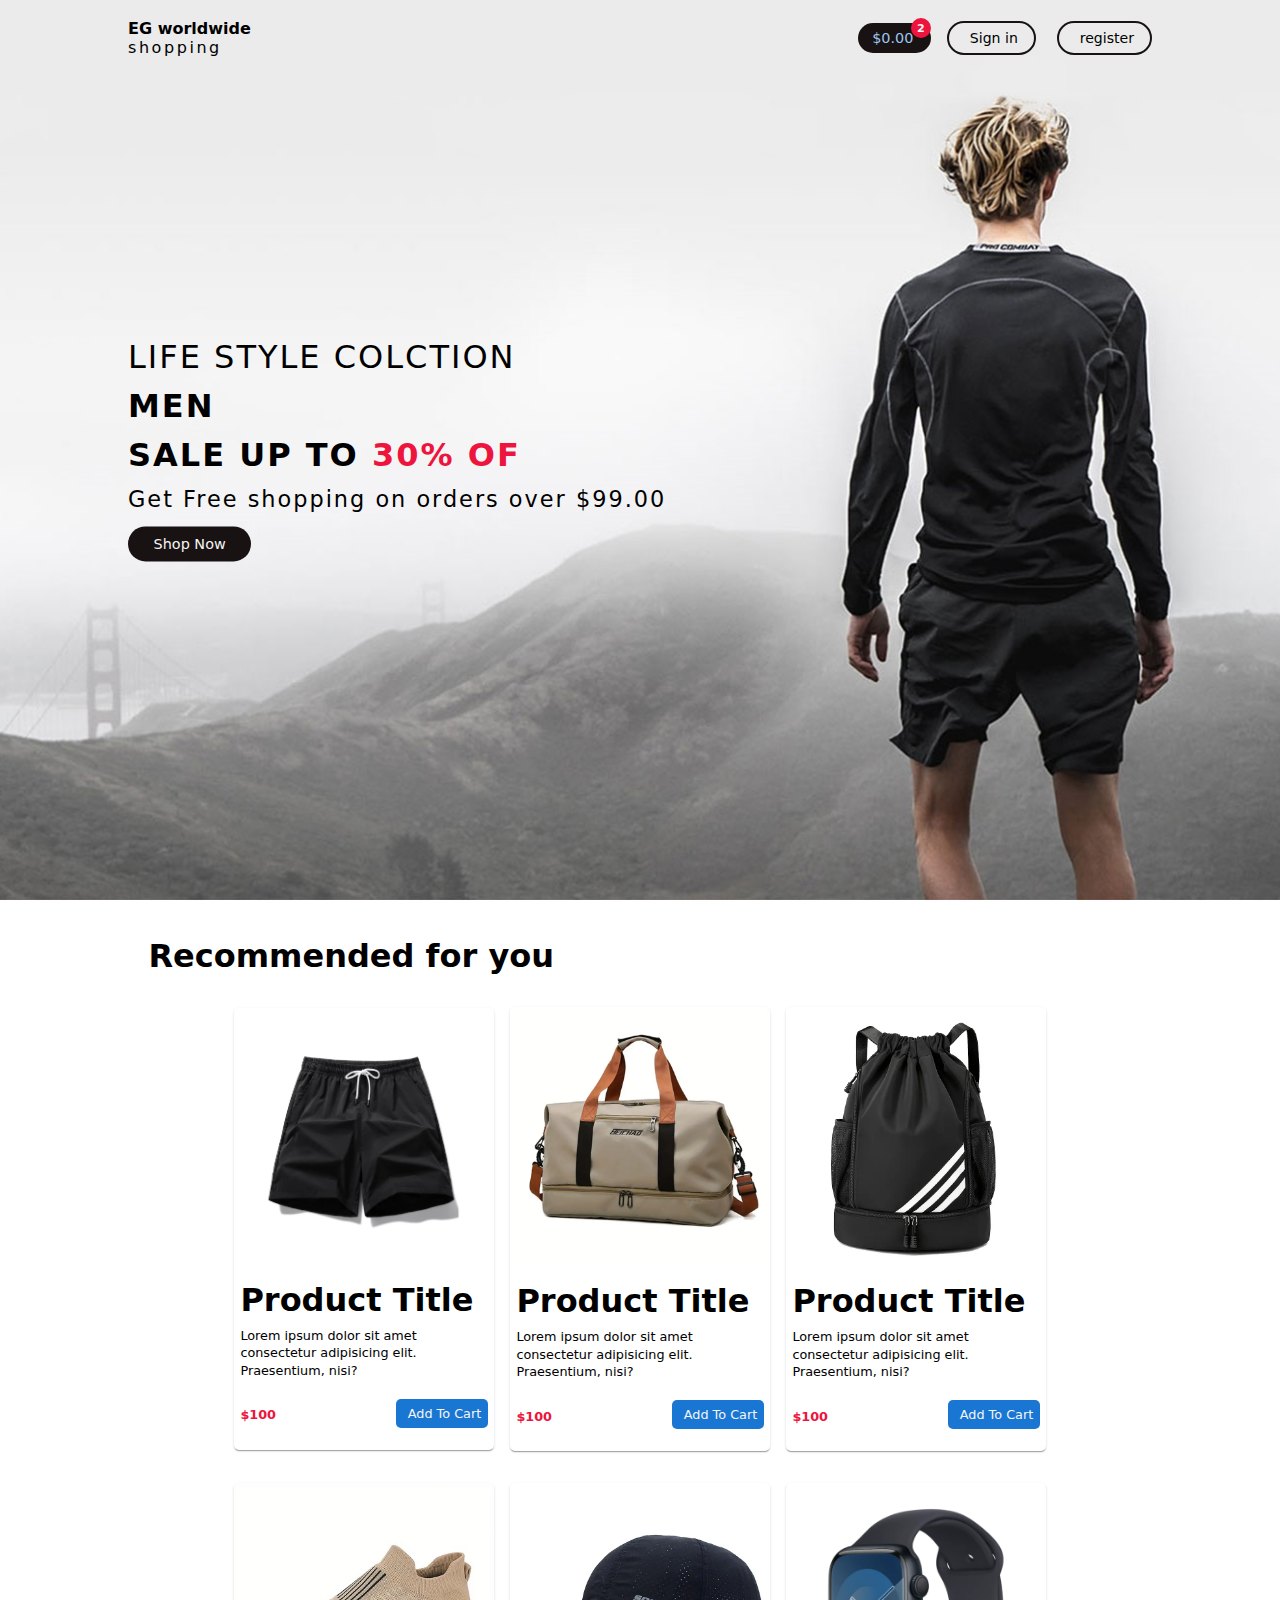
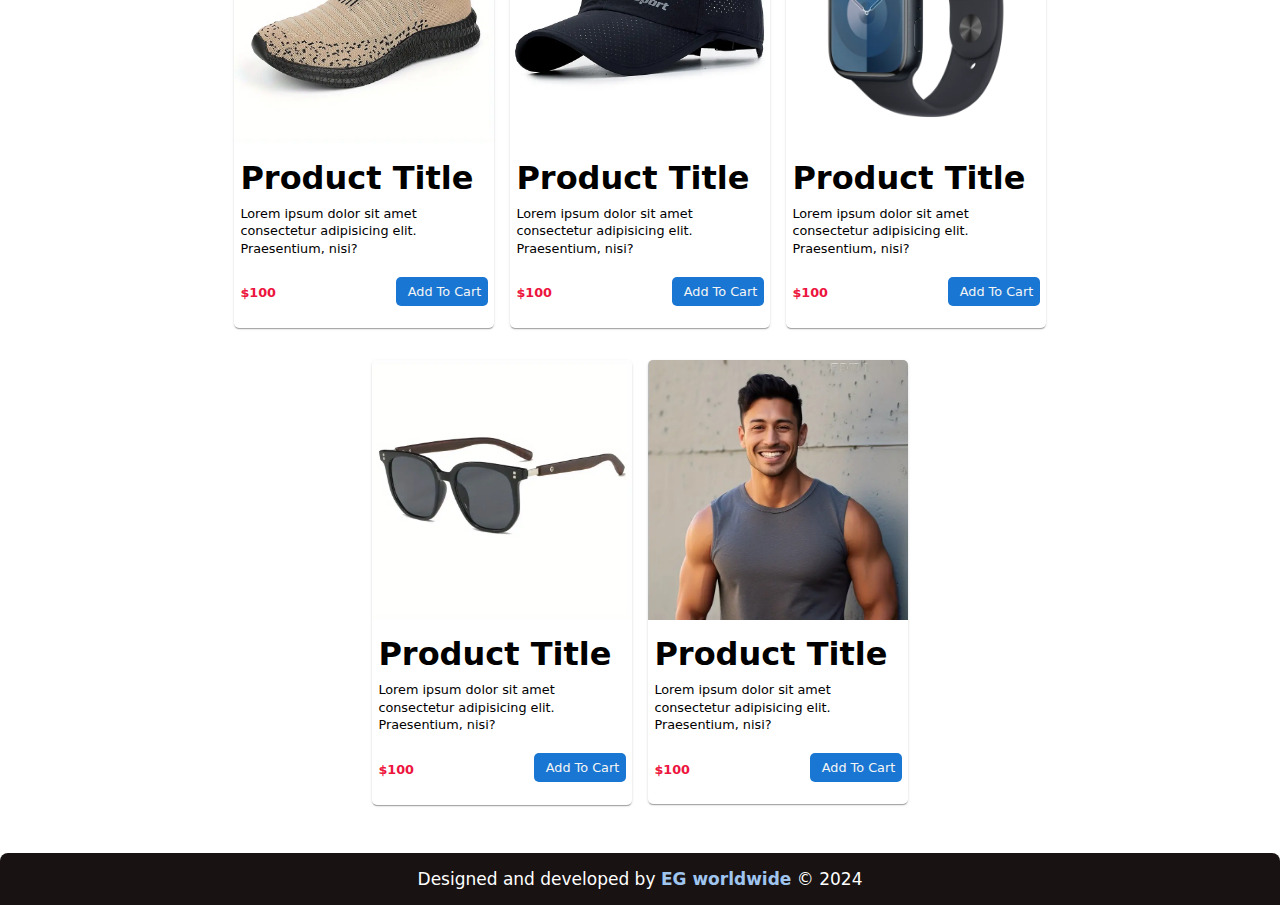
<file: index.html>
<!DOCTYPE html>
<html lang="en">

<head>
  <meta charset="UTF-8" />
  <meta name="viewport" content="width=device-width, initial-scale=1.0" />
  <link rel="shortcut icon" href="/images/bag-shopping-solid.svg" type="image/x-icon">
  <link rel="stylesheet" href="css/main.css" />
  <link rel="stylesheet" href="css/header.css">
  <link rel="stylesheet" href="css/pages/index.css">
  <link rel="stylesheet" href="css/pages/footer.css">
  <link rel="stylesheet" href="https://cdnjs.cloudflare.com/ajax/libs/font-awesome/6.6.0/css/all.min.css"
    integrity="sha512-Kc323vGBEqzTmouAECnVceyQqyqdsSiqLQISBL29aUW4U/M7pSPA/gEUZQqv1cwx4OnYxTxve5UMg5GT6L4JJg=="
    crossorigin="anonymous" referrerpolicy="no-referrer" />
  <title>EG worldwide</title>
</head>

<body>
  <div class="top-img">
    <header id="head" class="flex">
      <div class="logo">
        <i class="fa-solid fa-bag-shopping"></i>
        <span>EG worldwide</span>
        <p>shopping</p>
      </div>
      <div class="links">
        <a href="/pages/Cart.html" class="cart"><i class="fa-solid fa-cart-shopping"></i>
          $0.00<span class="proudct-number">2</span>
          <a href="./pages/signin.html" class="sign"><i class="fa-solid fa-right-to-bracket"></i>Sign in</a>
          <a href="./pages/register.html" class="register"><i class="fa-solid fa-user-plus"></i>register</a>
      </div>
    </header>
    <section class="content">
      <div class="lifestyle">Life Style Colction</div>
      <div class="men">Men</div>
      <div class="sale">Sale Up To
        <span>30% of </span>
      </div>
      <div class="get-free">Get Free shopping on orders over
        <span>$99.00</span>
      </div>
      <button>Shop Now</button>
    </section>

  </div>
  <main>
    <h1 class="recommended"><i class="fa-solid fa-check"></i> Recommended for you</h1>
    <section class="proudcts flex">
      <article class="card">
        <a href="./pages/products-detels .html" target="_blank">
          <img src="./images/1.png" alt="text"></a>
        <div class="content">
          <h1 class="title">product title</h1>
          <p class="descrption">
            Lorem ipsum dolor sit amet consectetur adipisicing elit. Praesentium, nisi?</p>
         <div class="flex">
           <div class="price">$100</div>
           <button class="flex"> <i class="fa-solid fa-cart-plus"></i> Add To Cart</button>
         </div>
        </div>
      </article>
      <article class="card">
        <a href="./pages/products-detels .html" target="_blank">
          <img src="./images/2.webp" alt="text"></a>
        <div class="content">
          <h1 class="title">product title</h1>
          <p class="descrption">
            Lorem ipsum dolor sit amet consectetur adipisicing elit. Praesentium, nisi?</p>
         <div class="flex">
           <div class="price">$100</div>
           <button class="flex"><i class="fa-solid fa-cart-plus"></i> Add To Cart</button>
         </div >
        </div>
      </article>
      <article class="card">
        <a href="./pages/products-detels .html" target="_blank">
          <img src="./images/3.webp" alt="text"></a>
        <div class="content">
          <h1 class="title">product title</h1>
          <p class="descrption">
            Lorem ipsum dolor sit amet consectetur adipisicing elit. Praesentium, nisi?</p>
         <div class="flex">
           <div class="price">$100</div>
           <button class="flex"><i class="fa-solid fa-cart-plus"></i> Add To Cart</button>
         </div>
        </div>
      </article>
      <article class="card">
        <a href="./pages/products-detels .html" target="_blank">
          <img src="./images/4.webp" alt="text"></a>
        <div class="content">
          <h1 class="title">product title</h1>
          <p class="descrption">
            Lorem ipsum dolor sit amet consectetur adipisicing elit. Praesentium, nisi?</p>
         <div class="flex">
           <div class="price">$100</div>
           <button class="flex"><i class="fa-solid fa-cart-plus"></i> Add To Cart</button>
         </div>
        </div>
      </article>
      <article class="card">
        <a href="./pages/products-detels .html" target="_blank">
          <img src="./images/5.webp" alt="text"></a>
        <div class="content">
          <h1 class="title">product title</h1>
          <p class="descrption">
            Lorem ipsum dolor sit amet consectetur adipisicing elit. Praesentium, nisi?</p>
         <div class="flex">
           <div class="price">$100</div>
           <button class="flex"><i class="fa-solid fa-cart-plus"></i> Add To Cart</button>
         </div>
        </div>
      </article>
      <article class="card">
        <a href="./pages/products-detels .html" target="_blank">
          <img src="./images/6.webp" alt="text"></a>
        <div class="content">
          <h1 class="title">product title</h1>
          <p class="descrption">
            Lorem ipsum dolor sit amet consectetur adipisicing elit. Praesentium, nisi?</p>
         <div class="flex">
           <div class="price">$100</div>
           <button class="flex"><i class="fa-solid fa-cart-plus"></i> Add To Cart</button>
         </div>
        </div>
      </article>
      <article class="card">
        <a href="./pages/products-detels .html" target="_blank">
          <img src="./images/7.webp" alt="text"></a>
        <div class="content">
          <h1 class="title">product title</h1>
          <p class="descrption">
            Lorem ipsum dolor sit amet consectetur adipisicing elit. Praesentium, nisi?</p>
         <div class="flex">
           <div class="price">$100</div>
           <button class="flex"><i class="fa-solid fa-cart-plus"></i> Add To Cart</button>
         </div>
        </div>
      </article>
      <article class="card">
        <a href="./pages/products-detels .html" target="_blank">
          <img src="./images/8.png" alt="text"></a>
        <div class="content">
          <h1 class="title">product title</h1>
          <p class="descrption">
            Lorem ipsum dolor sit amet consectetur adipisicing elit. Praesentium, nisi?</p>
         <div class="flex">
           <div class="price">$100</div>
           <button class="flex"><i class="fa-solid fa-cart-plus"></i> Add To Cart</button>
         </div>
        </div>
      </article>
    </section>
  </main>
  <footer>Designed and developed by <span>EG worldwide</span> © 2024 </footer>
</body>
<script src="js/main.js"></script>
</html>
</file>
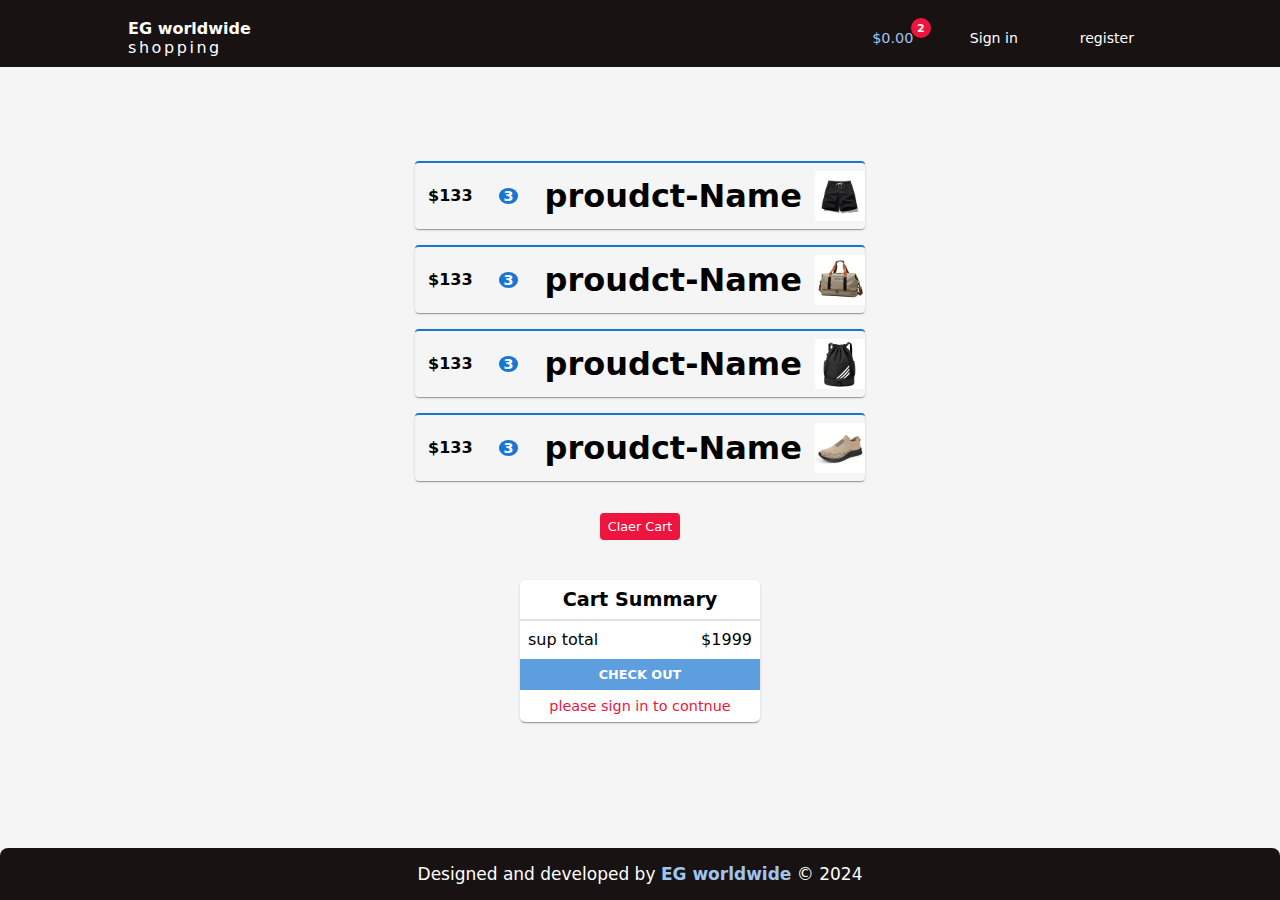
<file: pages/Cart.html>
<!DOCTYPE html>
<html lang="en">
<head>
    <meta charset="UTF-8">
    <link rel="shortcut icon" href="/images/bag-shopping-solid.svg" type="image/x-icon">
    <meta name="viewport" content="width=device-width, initial-scale=1.0">
    <link rel="stylesheet" href="../css/main.css">
    <link rel="stylesheet" href="../css/pages/cart.css">
    <link rel="stylesheet" href="../css/header.css">
    <link rel="stylesheet" href="../css/pages/footer.css">
    <link rel="stylesheet" href="https://cdnjs.cloudflare.com/ajax/libs/font-awesome/6.6.0/css/all.min.css"
    integrity="sha512-Kc323vGBEqzTmouAECnVceyQqyqdsSiqLQISBL29aUW4U/M7pSPA/gEUZQqv1cwx4OnYxTxve5UMg5GT6L4JJg=="
    crossorigin="anonymous" referrerpolicy="no-referrer" />
    <title>Cart</title>
</head>
<body>
 <div class="container">
   <header class="flex">
     <a href="/index.html" class="logo">
       <i class="fa-solid fa-bag-shopping"></i>
       <span>EG worldwide</span>
       <p>shopping</p>
     </a>
     <div class="links">
       <a href="" class="cart"><i class="fa-solid fa-cart-shopping"></i>
         $0.00<span class="proudct-number">2</span>
         <a href="/pages/signin.html" class="sign"><i class="fa-solid fa-right-to-bracket"></i>Sign in</a>
         <a href="" class="register"><i class="fa-solid fa-user-plus"></i>register</a>
     </div>
   </header>
  <main>
    <section class="main-cart">
        <article class="proudct flex">
            <button class="delete"><i class="fa-solid fa-trash-can" style="color: #e12323;"></i></button>
            <span class="price">$133</span>
            <button class="minus"><i class="fa-solid fa-minus" style="color:var(--buttonColor);"></i></button>
            <span class="stock">3</span>
            <button class="plus"><i class="fa-solid fa-plus" style="color:var(--buttonColor);"></i></button>
            <h1 class="proudct-name">proudct-Name</h1>
            <img style="width: 50px;" src="../images/1.png" alt="">
        </article>
        <article class="proudct flex">
            <button class="delete"><i class="fa-solid fa-trash-can" style="color: #e12323;"></i></button>
            <span class="price">$133</span>
            <button class="minus"><i class="fa-solid fa-minus" style="color:var(--buttonColor);"></i></button>
            <span class="stock">3</span>
            <button class="plus"><i class="fa-solid fa-plus" style="color:var(--buttonColor);"></i></button>
            <h1 class="proudct-name">proudct-Name</h1>
            <img style="width: 50px;" src="../images/2.webp" alt="">
        </article>
        <article class="proudct flex">
            <button class="delete"><i class="fa-solid fa-trash-can" style="color: #e12323;"></i></button>
            <span class="price">$133</span>
            <button class="minus"><i class="fa-solid fa-minus" style="color:var(--buttonColor);"></i></button>
            <span class="stock">3</span>
            <button class="plus"><i class="fa-solid fa-plus" style="color:var(--buttonColor);"></i></button>
            <h1 class="proudct-name">proudct-Name</h1>
            <img style="width: 50px;" src="../images/3.webp" alt="">
        </article>
        <article class="proudct flex">
            <button class="delete"><i class="fa-solid fa-trash-can" style="color: #e12323;"></i></button>
            <span class="price">$133</span>
            <button class="minus"><i class="fa-solid fa-minus" style="color:var(--buttonColor);"></i></button>
            <span class="stock">3</span>
            <button class="plus"><i class="fa-solid fa-plus" style="color:var(--buttonColor);"></i></button>
            <h1 class="proudct-name">proudct-Name</h1>
            <img style="width: 50px;" src="../images/4.webp" alt="">
        </article>
    </section>
    <button class="claer"><i class="fa-solid fa-trash-can" ></i> Claer Cart</button>
    <section class="summary">
        <h1>Cart Summary</h1>
       <div class="sup flex">
         <p>sup total</p>
        <span>$1999</span>
       </div>
        <button disabled class=" check">Check out</button>
       <a href="../pages/signin.html">
         <p> please sign in to contnue </p>
       </a>
    </section>
  </main>  <footer>Designed and developed by <a href="#"><span>EG worldwide</span></a> © 2024 </footer>
 </div class="container">
</body>
</html>
</file>
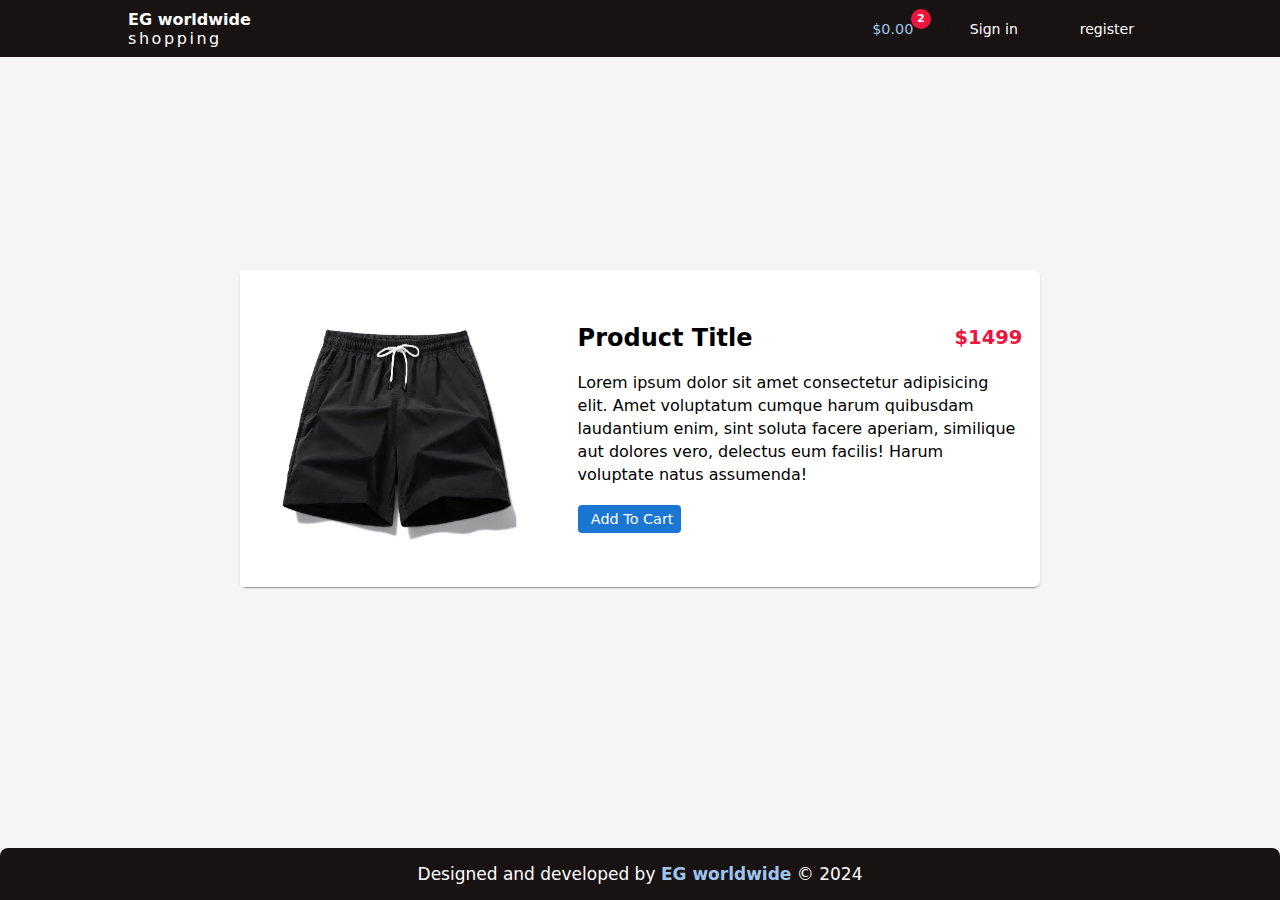
<file: pages/products-detels .html>
<!DOCTYPE html>
<html lang="en">
<head>
    <meta charset="UTF-8">
    <meta name="viewport" content="width=device-width, initial-scale=1.0">
    <link rel="shortcut icon" href="/images/bag-shopping-solid.svg" type="image/x-icon">
    <link rel="stylesheet" href="../css/main.css">
    <link rel="stylesheet" href="../css/header.css">
    <link rel="stylesheet" href="../css/pages/footer.css">
    <link rel="stylesheet" href="https://cdnjs.cloudflare.com/ajax/libs/font-awesome/6.6.0/css/all.min.css"
    integrity="sha512-Kc323vGBEqzTmouAECnVceyQqyqdsSiqLQISBL29aUW4U/M7pSPA/gEUZQqv1cwx4OnYxTxve5UMg5GT6L4JJg=="
    crossorigin="anonymous" referrerpolicy="no-referrer" />
    <link rel="stylesheet" href="../css/pages/products-detels.css">
    <title>Products-Details</title>
</head>
<body>
 <div class="container">
   <header class="flex">
     <a href="/index.html" class="logo">
       <i class="fa-solid fa-bag-shopping"></i>
       <span>EG worldwide</span>
       <p>shopping</p>
     </a>
     <div class="links">
       <a href="Cart.html" class="cart"><i class="fa-solid fa-cart-shopping"></i>
         $0.00<span class="proudct-number">2</span>
         <a href="./signin.html" class="sign"><i class="fa-solid fa-right-to-bracket"></i>Sign in</a>
         <a href="register.html" class="register"><i class="fa-solid fa-user-plus"></i>register</a>
     </div>
   </header>
  <main>
    <section class="details flex">
      <img src="/images/1.png" alt="">
      <div class="content">
        <h2 class="flex">Product Title<span>$1499</span></h2>
        <p>Lorem ipsum dolor sit amet consectetur adipisicing elit.
           Amet voluptatum cumque harum quibusdam laudantium enim, 
           sint soluta facere aperiam, similique aut dolores vero,
            delectus eum facilis! Harum voluptate natus assumenda!</p>
            <button class="flex">
              <i class="fa-solid fa-cart-plus"></i>
               Add To Cart
            </button>
      </div>
    </section>
  </main> 
   <footer>Designed and developed by <span>EG worldwide</span> © 2024 </footer>
 </div>
</body>
</html>
</file>
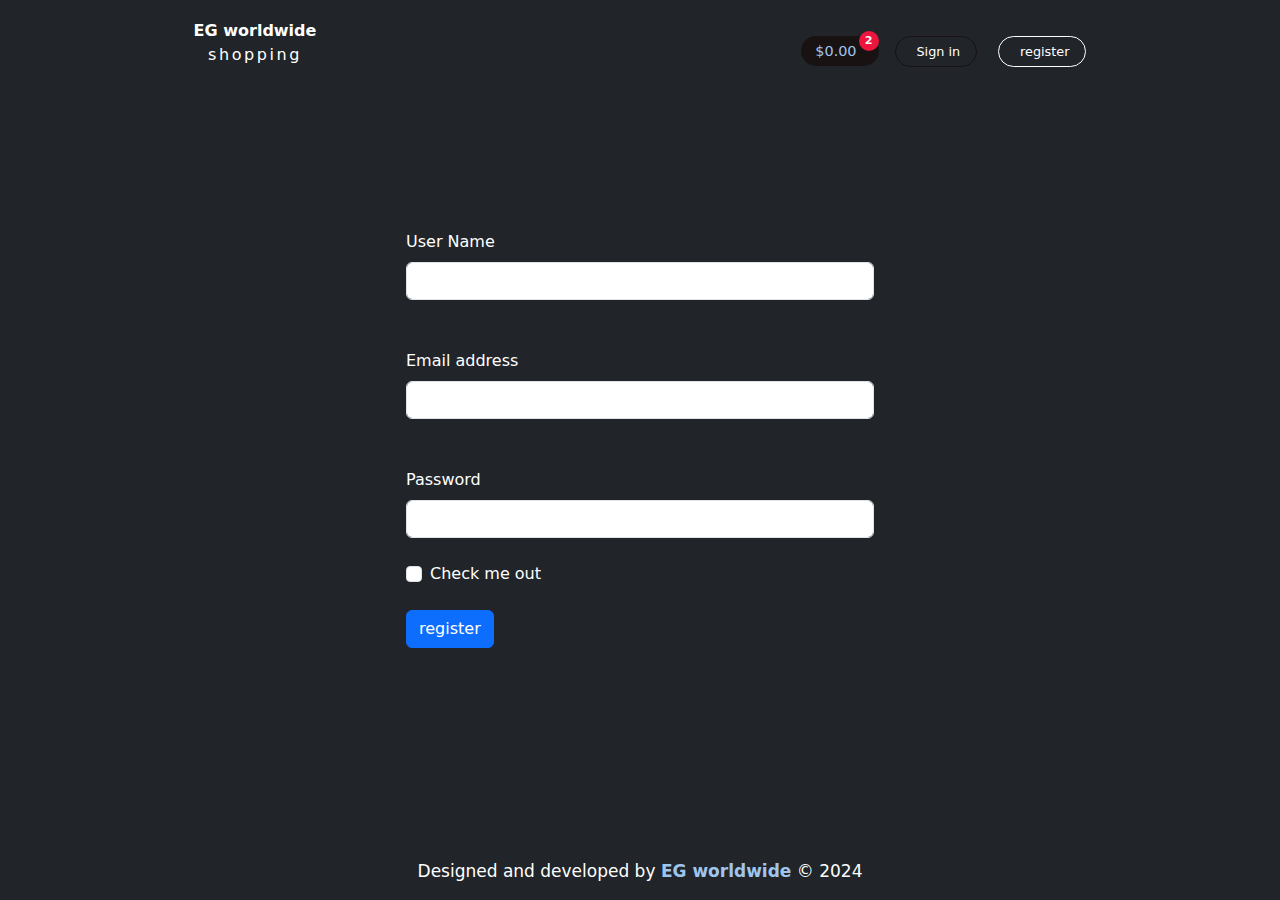
<file: pages/register.html>
<!DOCTYPE html>
<html lang="en">
<head>
  <meta charset="UTF-8" />
  <meta name="viewport" content="width=device-width, initial-scale=1.0" />
  <link rel="shortcut icon" href="/images/bag-shopping-solid.svg" type="image/x-icon">
  <link rel="stylesheet" href="/css/main.css">
  <link rel="stylesheet" href="/css/header.css">
  <link rel="stylesheet" href="/css/pages/index.css">
  <link rel="stylesheet" href="/css/pages/footer.css">
  <link rel="stylesheet" href="/css/pages/bootstrap.min.css">
  <link rel="stylesheet" href="/css/pages/register.css">
  <link rel="stylesheet" href="https://cdnjs.cloudflare.com/ajax/libs/font-awesome/6.6.0/css/all.min.css"
    integrity="sha512-Kc323vGBEqzTmouAECnVceyQqyqdsSiqLQISBL29aUW4U/M7pSPA/gEUZQqv1cwx4OnYxTxve5UMg5GT6L4JJg=="
    crossorigin="anonymous" referrerpolicy="no-referrer" />
    <title>register</title>
</head>
<body class=" container text-center text-bg-dark">
  <header class="flex">
    <a href="/index.html" class="logo">
      <i class="fa-solid fa-bag-shopping"></i>
      <span>EG worldwide</span>
      <p>shopping</p>
    </a>
    <div class="links">
      <a href="" class="cart"><i class="fa-solid fa-cart-shopping"></i>
        $0.00<span class="proudct-number">2</span>
        <a href="./signin.html" class="sign"><i class="fa-solid fa-right-to-bracket"></i>Sign in</a>
        <a href="" class="register"><i class="fa-solid fa-user-plus"></i>register</a>
    </div>
  </header>

  <main class=" px-3">
    <form>
      <div class="mb-4">
        <label for="exampleInputEmail1" class="form-label">User Name</label>
        <input type="email" class="form-control" id="exampleInputEmail1" aria-describedby="emailHelp">
        <div id="emailHelp" class="form-text">We'll never share your email with anyone else.</div>
      </div>
      <div class="mb-4">
        <label for="exampleInputEmail1" class="form-label">Email address</label>
        <input type="email" class="form-control" id="exampleInputEmail1" aria-describedby="emailHelp">
        <div id="emailHelp" class="form-text">We'll never share your email with anyone else.</div>
      </div>
      <div class="mb-4">
        <label for="exampleInputPassword1" class="form-label">Password</label>
        <input type="password" class="form-control" id="exampleInputPassword1">
      </div>
      <div class="mb-4 form-check">
        <input type="checkbox" class="form-check-input" id="exampleCheck1">
        <label class="form-check-label" for="exampleCheck1">Check me out</label>
      </div>
      <button type="submit" class="btn btn-primary">register</button>
    </form>
  </main>

  <footer>Designed and developed by <span> EG worldwide</span> © 2024 </footer>

</div>
    </body>
</html>
</file>
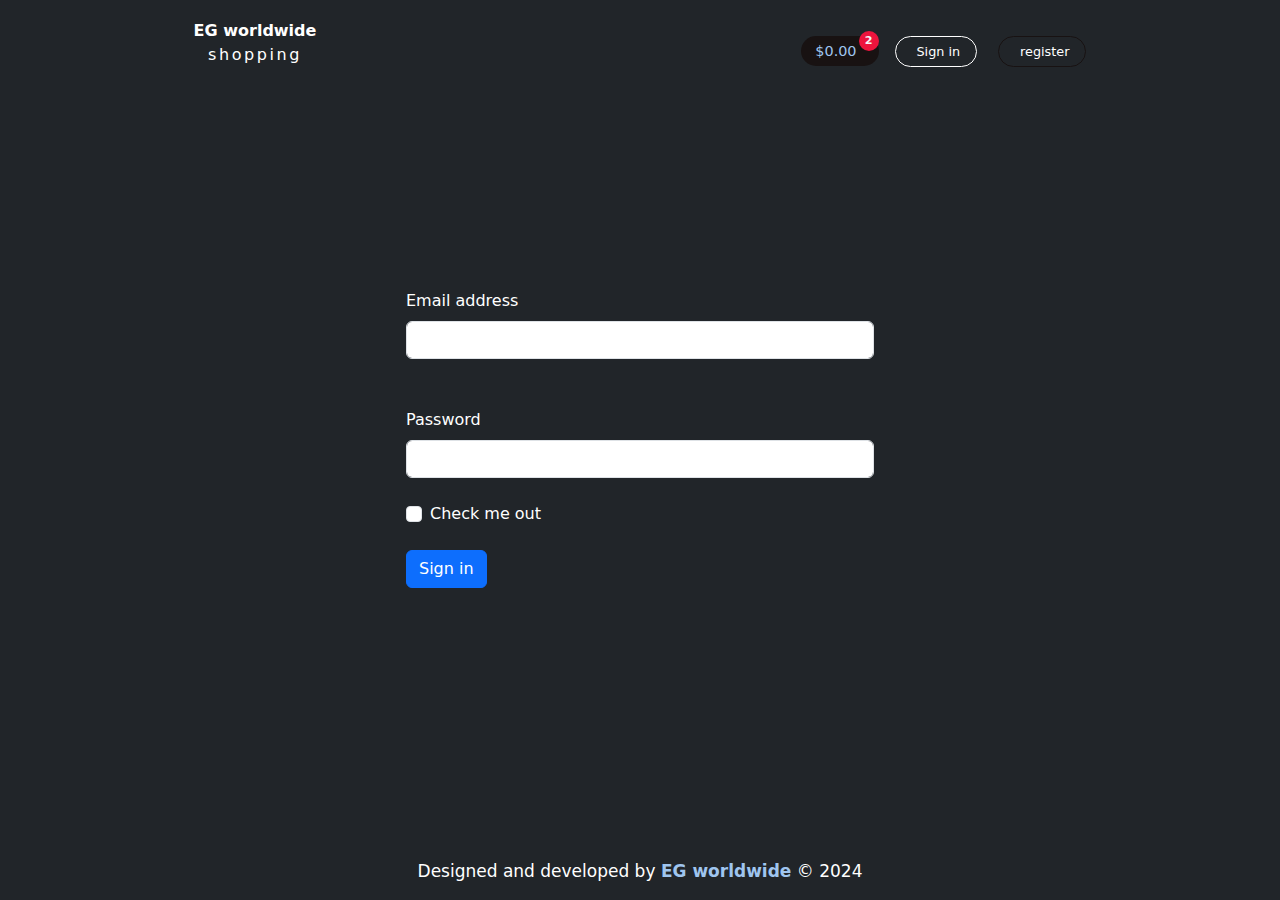
<file: pages/signin.html>
<!DOCTYPE html>
<html lang="en">
<head>
  <meta charset="UTF-8" />
  <meta name="viewport" content="width=device-width, initial-scale=1.0" />
  <link rel="shortcut icon" href="/images/bag-shopping-solid.svg" type="image/x-icon">
  <link rel="stylesheet" href="/css/main.css">
  <link rel="stylesheet" href="/css/header.css">
  <link rel="stylesheet" href="/css/pages/index.css">
  <link rel="stylesheet" href="/css/pages/footer.css">
  <link rel="stylesheet" href="/css/pages/bootstrap.min.css">
  <link rel="stylesheet" href="/css/pages/signin.css">
  <link rel="stylesheet" href="https://cdnjs.cloudflare.com/ajax/libs/font-awesome/6.6.0/css/all.min.css"
    integrity="sha512-Kc323vGBEqzTmouAECnVceyQqyqdsSiqLQISBL29aUW4U/M7pSPA/gEUZQqv1cwx4OnYxTxve5UMg5GT6L4JJg=="
    crossorigin="anonymous" referrerpolicy="no-referrer" />
    <title>Signin</title>
</head>
<body class=" container text-center text-bg-dark">
  <header class="flex">
    <a href="/index.html" class="logo">
      <i class="fa-solid fa-bag-shopping"></i>
      <span>EG worldwide</span>
      <p>shopping</p>
    </a>
    <div class="links">
      <a href="Cart.html" class="cart"><i class="fa-solid fa-cart-shopping"></i>
        $0.00<span class="proudct-number">2</span>
        <a href="./signin.html" class="sign"><i class="fa-solid fa-right-to-bracket"></i>Sign in</a>
        <a href="/pages/register.html" class="register"><i class="fa-solid fa-user-plus"></i>register</a>
    </div>
  </header>

  <main class=" px-3">
    <form>
      <div class="mb-4">
        <label for="exampleInputEmail1" class="form-label">Email address</label>
        <input type="email" class="form-control" id="exampleInputEmail1" aria-describedby="emailHelp">
        <div id="emailHelp" class="form-text">We'll never share your email with anyone else.</div>
      </div>
      <div class="mb-4">
        <label for="exampleInputPassword1" class="form-label">Password</label>
        <input type="password" class="form-control" id="exampleInputPassword1">
      </div>
      <div class="mb-4 form-check">
        <input type="checkbox" class="form-check-input" id="exampleCheck1">
        <label class="form-check-label" for="exampleCheck1">Check me out</label>
      </div>
      <button type="submit" class="btn btn-primary">Sign in</button>
    </form>
  </main>

  <footer>Designed and developed by <span>EG worldwide</span> © 2024 </footer>

</div>
    </body>
</html>
</file>
<file: css/main.css>
/* ===============
      Colors
================== */
:root {
  --bodyBG: #f5f5f5;
  --bodyFont: #181212;
  --fontColor: #9fc5ef;
  --icon: #40464d;
  --numberColor:#ed143d;
  --redButton:#ed143d;
  --buttonColor :#1976d2;
  --footer-bg:#181212;
  --white: #fff;
}
/*=================
    my class 
  =================*/

.border {
  border: 2px red solid;
}
.flex {
  display: flex;
  align-items: center;
}
/* =====================
     General Style
 ======================== */
* {
  margin: 0;
  padding: 0;
  user-select: none;
}
@import url("https://fonts.googleapis.com/css2?family=Roboto:wght@100;300;400;500;700;900&display=swap");

html {
  font-family: system-ui, -apple-system, "Roboto", sans-serif;
  box-sizing: border-box;
  scroll-behavior: smooth;

}
main {
  width: 80%;
  margin-inline: auto;
}
@media (width < 600px ) {
  main {
    width: 100%;
  }
}
*,
*:before,
*:after {
  box-sizing: inherit;
}
::-webkit-scrollbar {
  width: 0.88rem;
}

::-webkit-scrollbar-track {
  border: 7px solid #292c3b;
  box-shadow: inset 0 0 2.5px 2px rgba(0, 0, 0, 0.5);
  border-radius: 4px;
  background-color: #d4d4d8;
}

::-webkit-scrollbar-thumb {
  background: #999;
  border-radius: 2px;
}

::-webkit-scrollbar-thumb:hover {
  background: #555;
}

/* for Firefox */
html {
  scrollbar-color: #9e4673 #3d4a59;
}
/* =====================
      Html Element
   ===================== */
.fixed {
  position: fixed;
  right: 0;
  left: 0;
  background-color: var(--footer-bg);
  z-index: 11;
  color: var(--white);
  & .fa-solid {
    color: var(--white);
  }
}
   a,
button {
  all: unset;
  display: inline-block;
  transition: 0.2s;
}
button:active,
a:active {
  scale: 0.8;
}
button:hover,
a:hover {
  cursor: pointer;
}
button:disabled {
  opacity: 0.7;
  cursor: no-drop;
  scale: 1;
}
li {
  list-style: none;
}
.fa-solid {
  color: var(--icon);
}
</file>
<file: css/header.css>
header.flex {
  justify-content: space-between;
  align-items: center;
  padding-inline: 10%;
  padding-top: 1.2rem;

  & .sign {
    margin-inline: 1rem;
  }

  & .sign,
  .register {
    padding: 0.44rem 1rem;
    border: 2px solid var(--bodyFont);
    border-radius: 20px;
    font-size: 0.88rem;
    font-weight: 500;
  }
  & .links .fa-solid {
    margin-right: 0.3rem;
  }
  & .sign:hover,
  .register:hover,
  .sign:hover .fa-solid,
  .register:hover .fa-solid {
    background-color: var(--bodyFont);
    color: var(--fontColor);
  }
  & .cart {
    position: relative;
    padding: 0.44rem 1.1rem 0.44rem 0.6rem;
    background-color: var(--bodyFont);
    border-radius: 20px;
    color: var(--fontColor);
    font-size: 0.9rem;
    font-weight: 500;
  }
  & .cart .fa-solid {
    color: var(--fontColor);
  }
  & .cart .proudct-number {
    position: absolute;
    width: 20px;
    height: 20px;
    background-color:var(--numberColor);
    top: -5px;
    font-size: 0.7rem;
    font-weight: bold;
    right: 0;
    color: var(--bodyBG);
    border-radius: 50%;
    display: flex;
    align-items: center;
    justify-content: center;
  }

  & .logo .fa-solid {
    font-size: 1rem;
  }
  & .logo span {
    font-weight: bold;
  }
  & .logo p {
    letter-spacing: 0.16rem;
    font-weight: 400;
  }
}


@media( width < 600px){
    header.flex  {
        justify-content: center;
        padding-inline: 0;
        
        & .logo .fa-solid, p {
            display: none;
        }
        
        & .links {
            display: flex;
            flex-wrap: wrap;
            gap: 1rem;
            margin-left: 10px;
            justify-content: center;
        }
    
    }
    }
</file>
<file: css/pages/index.css>
div.top-img {
  position: relative;
  background-image: url(../../images/bac.jpg);
  height: 100vh;
  background-position: center;
  background-repeat: no-repeat;
  background-size: cover;
  background-attachment: fixed;
}
@media (width < 1000px) {
  div.top-img {
    background-position: left;
  }
}
section.content {
  position: absolute;
  font-size: 2rem;
  letter-spacing: 2px;
  transform: translateY(-50%);
  top: 50%;
  font-size: 2rem;
  margin-left: 10%;

  & .lifestyle {
    text-transform: uppercase;
    font-size: 2rem;
  }
  & .men {
    text-transform: uppercase;
    margin-top: 0.7rem;
    font-weight: bold;
  }
  & .sale {
    margin-block: 0.7rem;
    text-transform: uppercase;
    font-weight: bold;
  }
  & .sale span {
    color: var(--numberColor);
  }
  & .get-free {
    font-size: 1.4rem;
  }
  & button {
    background-color: var(--bodyFont);
    letter-spacing: 0;
    border-radius: 20px;
    padding: 0.6rem 1.6rem;
    margin-top: 0.9rem;
    font-size: 0.9rem;
    color: var(--bodyBG);
  }
}
main .recommended{
    margin: 2.3rem 0 2rem 2% ;
}
@media (width < 600px ) {
    main .recommended {
        margin : 2.3rem 0 2rem 0.5% ;
        font-size: 1.5rem;
    }
}
main section.proudcts.flex {
  flex-wrap: wrap;
  justify-content: center;
  gap: 2rem 1rem;

  & article.card {
    border-radius: 5px;
    box-shadow: 0px 2px 1px -1px rgba(0, 0, 0, 0.2),
      0px 1px 1px 0px rgba(0, 0, 0, 0.14), 0px 1px 3px 0px rgba(0, 0, 0, 0.12);
      transition: 0.2s;
  }
  & article.card:hover {
    scale: 1.01;
  }
  & img {
    width: 260px;
    border-radius: 5px 5px 0 0;   
  }
  & .content {
    width: 260px;
    background-color: #fff;
    border-radius: 0 0 5px 5px;
  }
  & .content .flex {
    justify-content: space-between;
    padding-inline: 0.4rem;
    margin-top: 0.5rem;
    margin-bottom: 0.7rem;


  }
  & .content .title {
    padding-top: 0.7rem;
    padding-inline: 0.4rem;
    text-transform: capitalize;
  }
  & .content .descrption {
    margin-top: 0.5rem;
    margin-bottom: 0.7rem;
    font-size: 0.8rem;
    padding-inline: 0.4rem;
    line-height: 1.1rem;
  }
  & .content .price {
    font-size: 0.8rem;
    font-weight: bold;
    color: var(--numberColor);
  }
  & .content button {
    font-size: 0.8rem;
    padding: 0.44rem 1rem;
    border-radius: 5px;
    color: var(--bodyBG);
    background-color: var(--buttonColor);
    gap: 0.33rem;
  }
  & .content .fa-solid {
    color: var(--bodyBG);
    }
}
</file>
<file: css/pages/footer.css>
footer {
    text-align: center;
    background-color: var(--footer-bg);
    border-top-left-radius: 8px;
    border-top-right-radius: 8px;
    padding-block: 1rem;
    margin-top: 3rem;
    color: white;
    font-size: 17px;
    
    & span {
        color: var(--fontColor);
        font-weight: bold;
        cursor: pointer;
    }
}
</file>
<file: css/pages/cart.css>
.container {
    height: 100vh;
    display: grid;
    grid-template-rows: auto 1fr auto;
    align-items: center;
    background-color: var(--bodyBG);


  &  header {
        background-color: var(--bodyFont);
        color: var(--white);
        padding-block: 0.6rem;
    }
   & .fa-solid {
        color: var(--white);
    }
   & main {
        text-align: center;
    }
    & .sign:hover ,
    .register:hover {
        border: 1px solid rgb(152, 154, 189);
        padding: .5rem 1.1rem;
        background-color: var(--fontColor);
    }
    & .cart:hover {
        border: 1px solid rgb(152, 154, 189);
        padding: 0.5rem 1.1rem 0.5rem 0.7rem;
    }
    & .logo:hover {
        cursor: pointer;
        scale: 0.9;
    } 
}

section {

    & article.proudct.flex {
        justify-content: space-between;
        max-width: 450px;
        font-weight: bold;
        margin-inline: auto;
        padding-block: 0.5rem;
        margin-block: 1rem;
        border-top: 2px solid var(--buttonColor);
        border-radius:4px;
        box-shadow: 0px 2px 1px -1px rgba(0, 0, 0, 0.2), 0px 1px 1px 0px rgba(0, 0, 0, 0.14), 0px 1px 3px 0px rgba(0, 0, 0, 0.12);
    }
    & article .stock {
        background-color: var(--buttonColor);
        color:var(--white);
        border-radius: 50%;
        padding: 0rem 0.3rem;
        text-align: center;
        font-size: 0.9rem;
    }
}
button.claer {
    background-color: var(--redButton);
    color: var(--white);
    padding: 0.1rem 0.5rem;
    border-radius:10px ;
    margin-top: 1rem;
    border-radius: 4px;
    padding: 6px 8px;
    font-size: 0.8rem;
}
section.summary {
    background-color: var(--white);
    box-shadow: 0px 2px 1px -1px rgba(0, 0, 0, 0.2), 0px 1px 1px 0px rgba(0, 0, 0, 0.14), 0px 1px 3px 0px rgba(0, 0, 0, 0.12);
    margin-top: 2.5rem;
    margin-inline: auto;
    width: 240px;
    border-radius: 5px;
    & h1 {
        font-size: 1.2rem;
        padding-block: 0.5rem;
        border-bottom: 2px solid rgb( 0, 0, 0 ,0.12);
    }
    & .sup {
        margin-block: 0.6rem;
        padding-inline: 0.5rem;
        justify-content: space-between;
    }
    & .check {
        background-color: var(--buttonColor);
        color: var(--white);
        width: 100%;
        padding-block: .5rem;
        text-transform: uppercase;
        font-size: 0.8rem;
        font-weight: bold;
    }
    & a {
        padding-block: 0.5rem;
        color: var(--redButton);
        font-size: 0.9rem;
    }
}
</file>
<file: css/pages/products-detels.css>
.container {
    height: 100vh;
    display: grid;
    grid-template-rows: auto 1fr auto;
    align-items: center;
    background-color: var(--bodyBG);


  &  header {
        background-color: var(--bodyFont);
        color: var(--white);
        padding-block: 0.6rem;
    }
   & .fa-solid {
        color: var(--white);
    }
   & main {
        text-align: center;
    }
    & .sign:hover ,
    .register:hover {
        border: 1px solid rgb(152, 154, 189);
        padding: .5rem 1.1rem;
        background-color: var(--fontColor);
    }
    & .cart:hover {
        border: 1px solid rgb(152, 154, 189);
        padding: 0.5rem 1.1rem 0.5rem 0.7rem;
    }
    & .logo:hover {
        cursor: pointer;
        scale: 0.9;
    } 
}

main .details.flex {
    background-color: var(--white);
    max-width: 800PX;
    box-shadow: 0px 2px 1px -1px rgba(0, 0, 0, 0.2), 0px 1px 1px 0px rgba(0, 0, 0, 0.14), 0px 1px 3px 0px rgba(0, 0, 0, 0.12);
    border-radius: 6px;
    margin-inline: auto;    
    & img {
        width: 40%;
    }
    & .content {
        margin-inline: 1.1rem;
    }
   & h2 {
    font-size: 1.5rem;
    justify-content: space-between;
   }
   & span {
    font-size: 1.22rem;
    color: var(--numberColor);
    font-weight: bold;
   }
   & p {
    text-align: left;
    margin-block: 1.2rem;
    line-height: 1.44rem;
   }
   & button {
    background-color: var(--buttonColor);
        color: var(--white);
        border-radius: 4px;
        padding: 6px 8px;
        font-size: 0.9rem;
        gap: 0.33rem;
   } 

}
@media  (width < 800px) {
    main .flex {
        flex-wrap: wrap;
        justify-content: center;
        margin-bottom: 1rem;
    }
}
</file>
<file: css/pages/register.css>
.container {    
    height: 100vh;
    display: grid;
    grid-template-rows: auto 1fr auto;
    align-items: center;
   
  
    & main {
        text-align: left;
       max-width: 500px;
       
    }
    
    & footer {
        background-color: transparent;
    }
}
header.flex {
    & a {
        all: unset;
    }
    & a {
        cursor: pointer;
    }
        & .sign, & .register {
            border: 1px solid var(--bodyFont);
            padding: 0.44rem 1rem;
            border-radius: 55px;
            font-size: 0.8rem;
            font-weight: 500;
        }
  & .register {
        border: 1px solid var(--white);
        color: var(--white);
       }
       & .fa-solid {
        color: var(--white);
       }
    & .sign:hover, & .register:hover, & .sign:hover .fa-solid, & .register:hover .fa-solid {
        background-color: var(--bodyFont);
        color: var(--fontColor);
    }

   }
</file>
<file: css/pages/signin.css>
.container {    
    height: 100vh;
    display: grid;
    grid-template-rows: auto 1fr auto;
    align-items: center;
   
  
    & main {
        text-align: left;
       max-width: 500px;
       
    }
    
    & footer {
        background-color: transparent;
    }
}
header.flex {
    & a {
        all: unset;
    }
    & a {
        cursor: pointer;
    }
        & .sign, & .register {
            border: 1px solid var(--bodyFont);
            padding: 0.44rem 1rem;
            border-radius: 55px;
            font-size: 0.8rem;
            font-weight: 500;
        }
  & .sign {
        border: 1px solid var(--white);
        color: var(--white);
       }
       & .fa-solid {
        color: var(--white);
       }
    & .sign:hover, & .register:hover, & .sign:hover .fa-solid, & .register:hover .fa-solid {
        background-color: var(--bodyFont);
        color: var(--fontColor);
    }

   }
</file>
